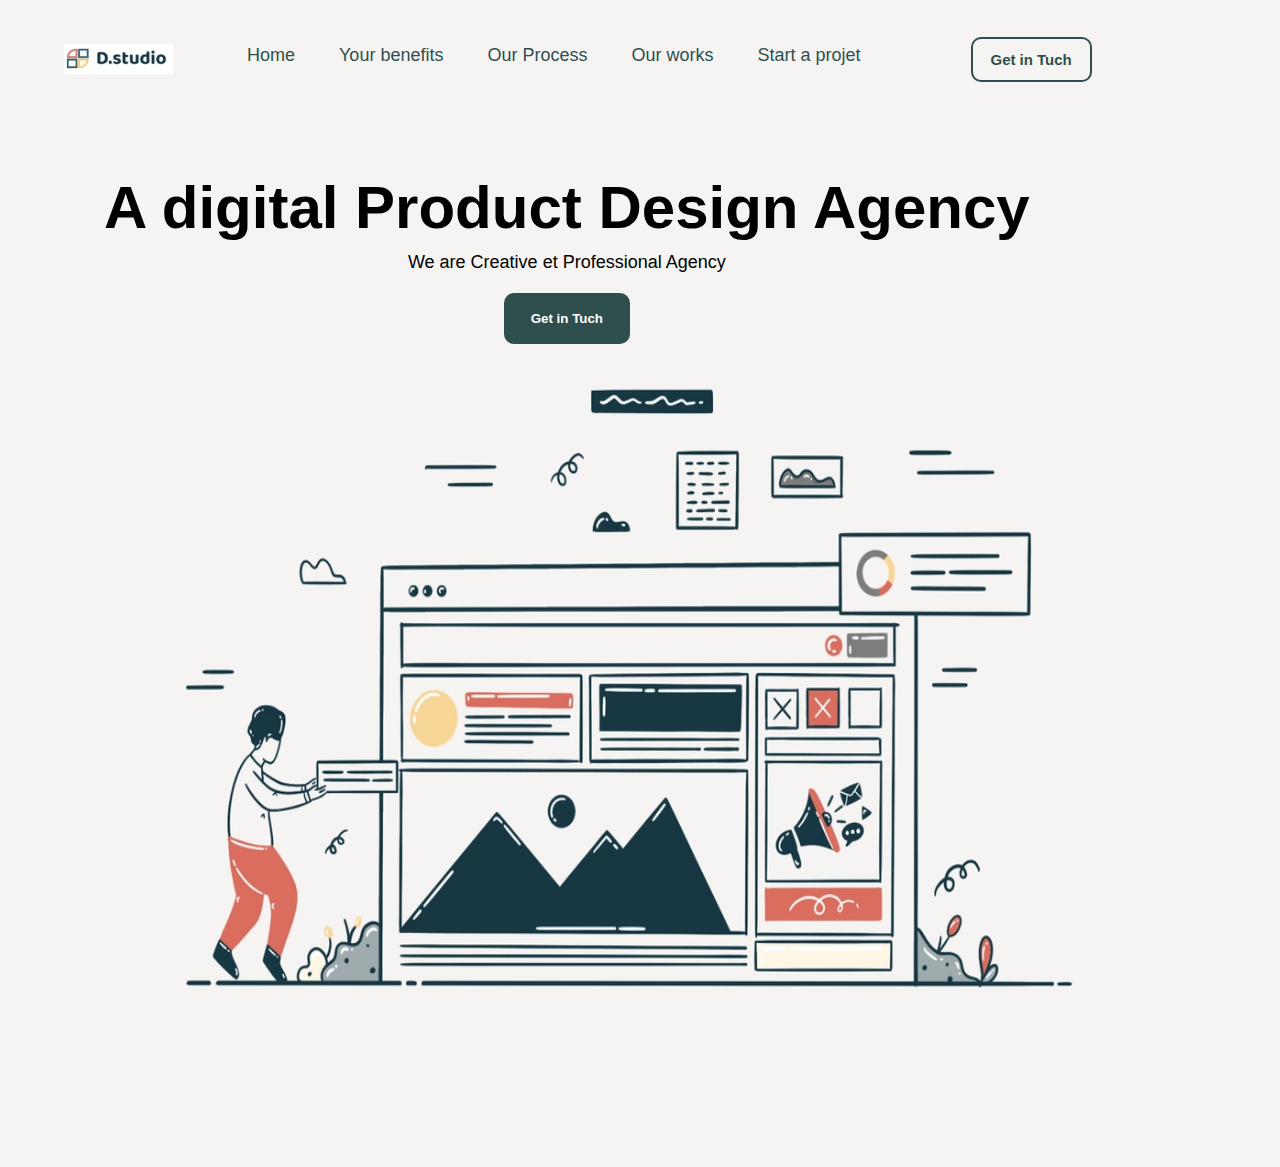
<file: index.html>
<!DOCTYPE html>
<html lang="en">
<head>
    <meta charset="UTF-8">
    <meta http-equiv="X-UA-Compatible" content="IE=edge">
    <meta name="viewport" content="width=device-width, initial-scale=1.0">
    <title> Agency Design </title>
    <link rel="stylesheet" href="style/exo3.css">
</head>
<body>
    
    <div class="container">
        <header>
            <h1><img src="img/logo_exo3.PNG" alt="logo"></h1>
            <nav>
                <ul>
                    <li><a href="#">Home</a></li>
                    <li><a href="#">Your benefits</a></li>
                    <li><a href="#">Our Process</a></li>
                    <li><a href="#">Our works</a></li>
                    <li><a href="#">Start a projet</a></li>
                </ul>
            </nav>
            <h5><a href="#">Get in Tuch</a></h5>
        </header>

        <section class="presentation">
           <div class="info">
                
            <h1> A digital Product Design Agency </h1>
            <p>We are Creative et Professional Agency</p>
             <button> Get in Tuch </button>

           </div>
           <div class="image">
               <img src="img/heloo.webp" alt="image de font" height="1000px" width="1100px">
           </div>
        </section>

    </div>
    
</body>
</html>
</file>
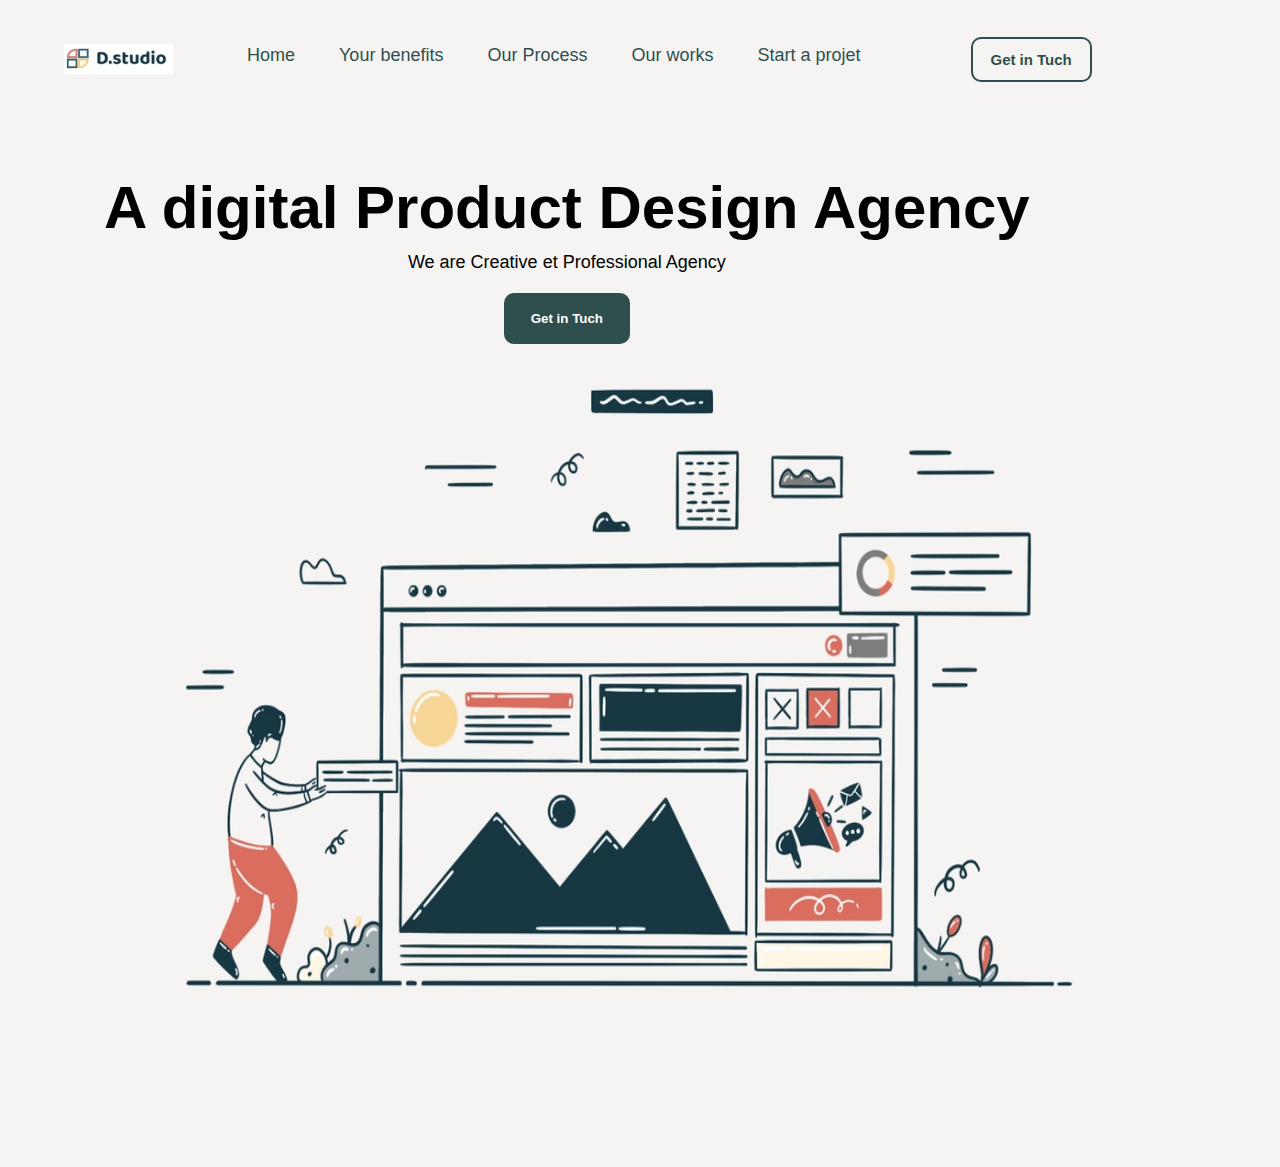
<file: maquette2.html>
<!DOCTYPE html>
<html lang="en">
<head>
    <meta charset="UTF-8">
    <meta http-equiv="X-UA-Compatible" content="IE=edge">
    <meta name="viewport" content="width=device-width, initial-scale=1.0">
    <title> Agency Design </title>
    <link rel="stylesheet" href="style/exo3.css">
</head>
<body>
    
    <div class="container">
        <header>
            <h1><img src="img/logo_exo3.PNG" alt="logo"></h1>
            <nav>
                <ul>
                    <li><a href="#">Home</a></li>
                    <li><a href="#">Your benefits</a></li>
                    <li><a href="#">Our Process</a></li>
                    <li><a href="#">Our works</a></li>
                    <li><a href="#">Start a projet</a></li>
                </ul>
            </nav>
            <h5><a href="#">Get in Tuch</a></h5>
        </header>

        <section class="presentation">
           <div class="info">
                
            <h1> A digital Product Design Agency </h1>
            <p>We are Creative et Professional Agency</p>
             <button> Get in Tuch </button>

           </div>
           <div class="image">
               <img src="img/heloo.webp" alt="image de font" height="1000px" width="1100px">
           </div>
        </section>

    </div>
    
</body>
</html>
</file>
<file: style/exo3.css>
*{
    padding: 0;
    margin: 0;
    font-family: sans-serif;
}
body{
    background-color: #F6F4F2;
    width: 100%;
}
.container{
    padding: 2% 5%;
    width: 100%;
    height: 100%;
}

/*  DEBUT PARTIE HEADER ICI */

.container header{
    margin-top: 15px;
    font-size: large;
    width: 100%;
    display: flex;
    flex-direction: row; 
}
header h1{
    margin-right: 70px;
}
header nav{
    margin-right: 70px;
}
header nav ul{
    list-style-type: none;
    display: flex;
    flex-direction: row;
}
header nav ul li{
    font-size: large;
margin: 4px 40px 0px 4px;
}
header nav ul li a{
    text-decoration: none;
    font-weight: 100;
    color: darkslategrey;
    
}
header h5{
    margin-top: 10px;
}
header h5 a{
    text-decoration: none;
    font-weight: bold;
    color: darkslategrey;
    border: 2px solid darkslategrey;
    padding: 12px 18px;
    border-radius: 10px;
    transition: 1.4s;
}
header h5 a:hover{
    color:white;
    background-color: darkslategrey;
}
 /*       FIN DE HERDER   */



 .container section.presentation{
     text-align: center;
     position: relative;
 }
 .container section.presentation .info{
    z-index: 3;
    position: absolute;
    top: 90px;
    left: 40px;
 }
 .container section .info h1{
     font-size: 60px;
     margin-bottom: 10px;
}
.container section .info p{
    font-size: large;
    margin-bottom: 10px;
}
.container section .info button{
    text-decoration: none;
    font-weight: bold;
    background-color: darkslategrey;
    color: white;
    border: 2px solid darkslategrey;
    padding: 16px 25px;
    border-radius: 10px;
    margin-top: 10px;
}
 .container section .image{
     position: absolute;
     top: 80px   
 }
</file>
